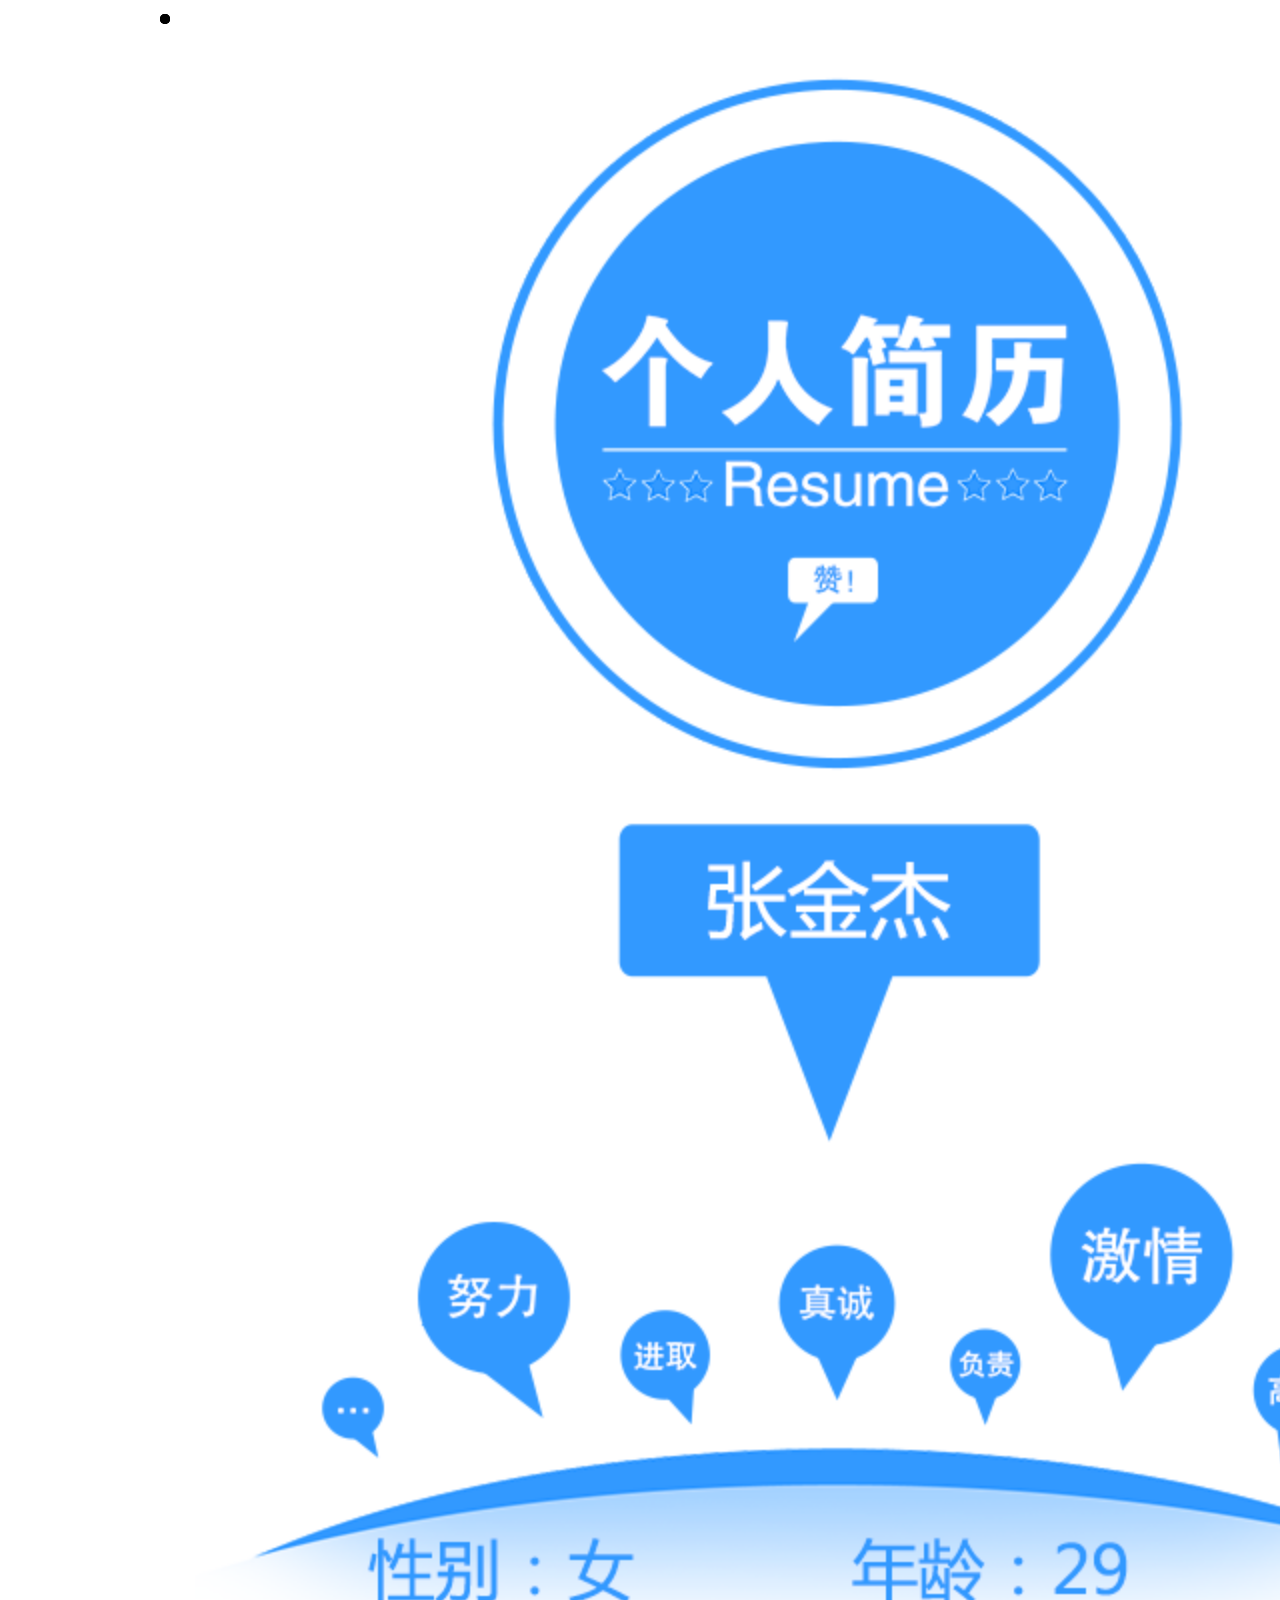
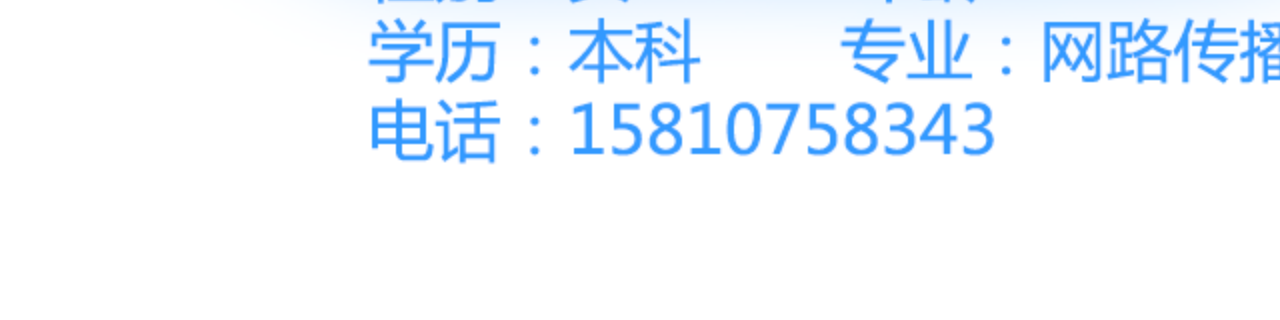
<file: jianli/index.html>
<!DOCTYPE html>
<html>
<head lang="en">
    <meta charset="UTF-8">
    <meta name = "viewport" content="width = device-width,initial-scale=1.0,user-scalable = no,
    maximum-scale="1.0, minimum-scale="1.0
            ">
    <link rel="stylesheet" href="index.css"/>
</head>
<body>
    <div id="main">
        <ul id="list">
            <li class="zIndex">
                <div class="a1" id="a1">

                </div>
            </li>
            <li >
                <div class="a2">
                    <p></p>
                    <p></p>
                    <p></p>
                    <p></p>
                    <p></p>
                    <p></p>
                </div>
            </li>
            <li >
                <div class="a3"></div>
            </li>
            <li >
                <div class="a4">
                    <p>求职意向：HTML5 Web前端工程师</p>
                </div>
            </li>
        </ul>
        
    </div>
</body>
</html>
<script src="index.js"></script>
</file>
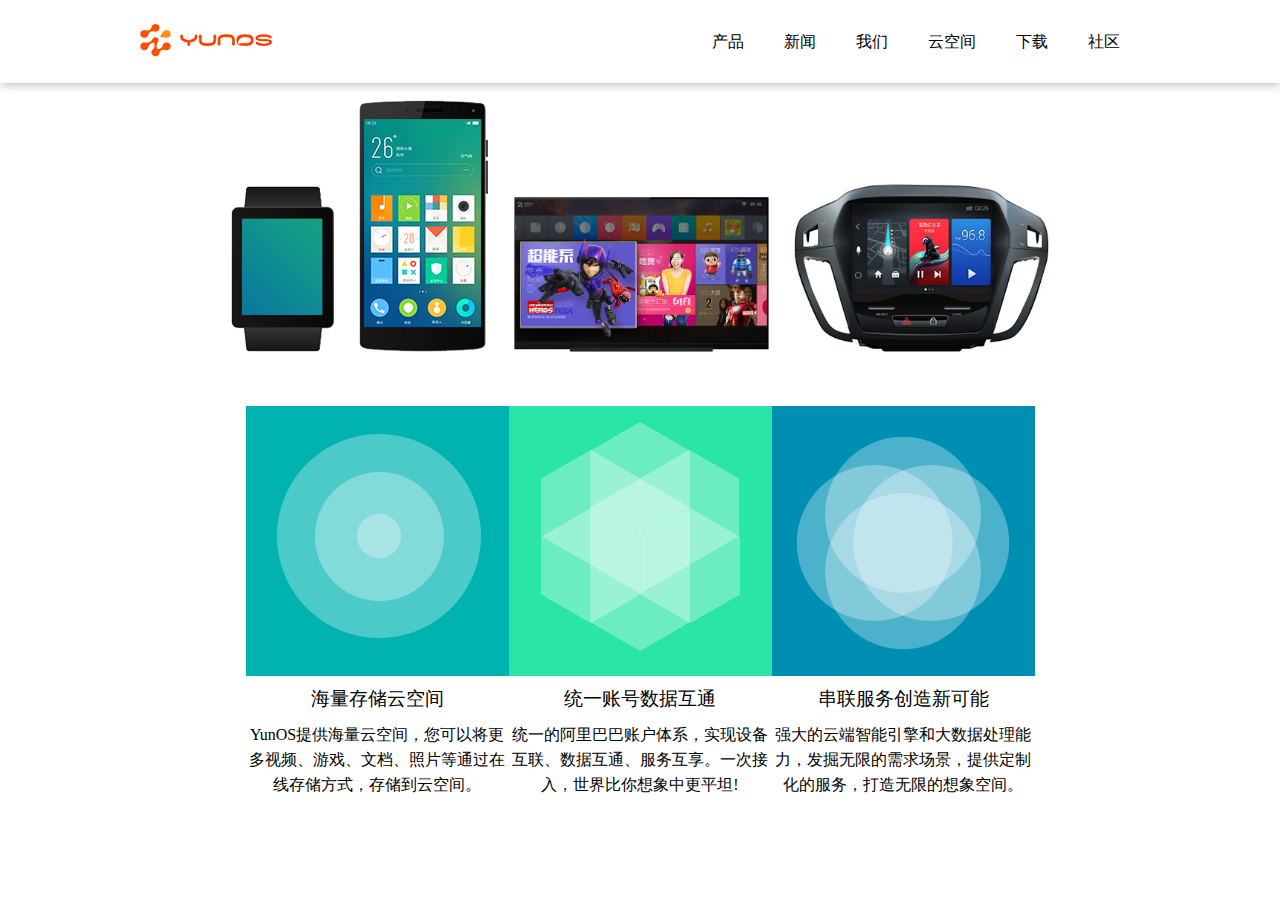
<file: responsive/index.html>
<!DOCTYPE html>
<html>
<head lang="en">
    <meta charset="UTF-8">
    <meta name = "viewport" content="width=device-width,initial-scale=1.0,user-scalable=no">
    <link rel="stylesheet" href="index.css"/>
</head>
<body>
<!--pc页面在终端设备上打开的时候默认的会以最小缩放的模式打开,目的就是为了防止滚动条的出现
css像素 px
设备像素(设备无关像素)
设备像素比 = css像素/设备像素(dip/dp)
-->
    <div class="headerLayout">
    <div class="header" id="header1">
        <a href="##"><img src="images/logo2.png"></a>
        <ul>
            <li>产品</li>
            <li>新闻</li>
            <li>我们</li>
            <li>云空间</li>
            <li>下载</li>
            <li>社区</li>
        </ul>
    </div>
    </div>
<div class="channel">
    <ul>
        <li class="watch"><img src="images/yunos-watch-thumbnail.png" alt=""/></li><!--
        --><li class="phone"><img src="images/yunos-phone-thumbnail.png" alt=""/></li><!--
        --><li><img src="images/yunos-tv-thumbnail.jpg" alt="" width="255"/></li><!--
        --><li><img src="images/yunos-car-thumbnail.jpg" alt="" width="255"/></li>
    </ul>
</div>
<div class="service">
    <ul>
        <li><img src="images/account-thumbnail.png" alt=""/>
            <h5>海量存储云空间</h5>
            <p>YunOS提供海量云空间，您可以将更多视频、游戏、文档、照片等通过在线存储方式，存储到云空间。</p>
        </li><!--
        --><li><img src="images/cloudspace-thumbnail.png" alt=""/>
            <h5>统一账号数据互通</h5>
            <p>统一的阿里巴巴账户体系，实现设备互联、数据互通、服务互享。一次接入，世界比你想象中更平坦!</p>
        </li><!--
        --><li><img src="images/service-thumbnail.png" alt=""/>
            <h5>串联服务创造新可能</h5>
            <p>强大的云端智能引擎和大数据处理能力，发掘无限的需求场景，提供定制化的服务，打造无限的想象空间。</p>
        </li>
    </ul>
</div>
</body>
</html>
</file>
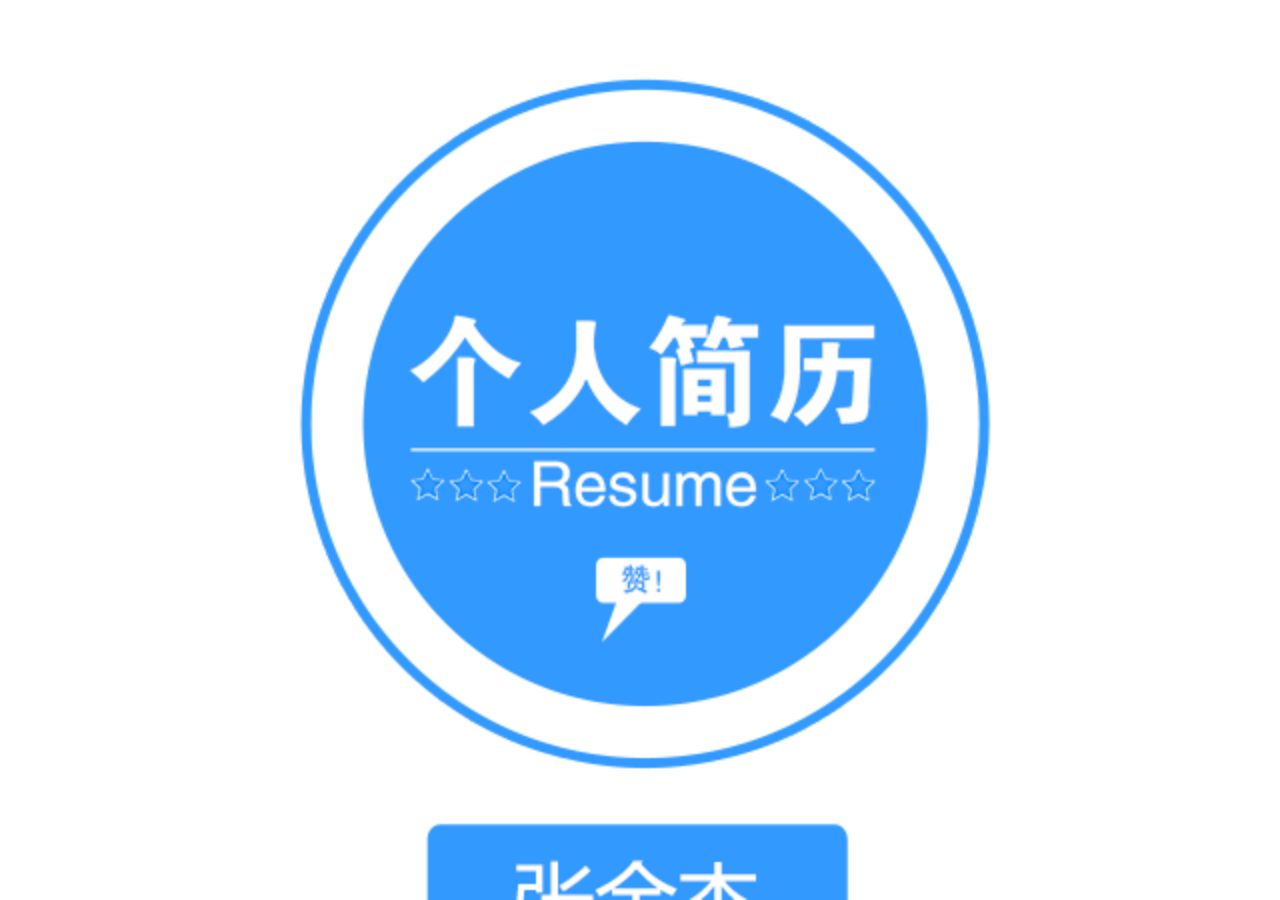
<file: jianli/demo.html>
<!DOCTYPE html>
<html>
<head lang="en">
    <meta charset="UTF-8">
    <title></title>
    <meta name = "viewport" content="width = device-width,initial-scale=1.0,user-scalable = no">
    <style type="text/css">
        html,body{
            width: 100%;
            height:100%;
            margin: 0;
        }
        div{
            width: 100%;
            height:100%;
            background: url(images/b.png) no-repeat;
            /*background-size:contain;*//*按照原始比例缩放,但是有可能出现左右或者上下空白的情况,好处:整个背景图都能显示完整*/
            background-size:cover;
        }
    </style>
</head>
<body>
<div ></div>
</body>
</html>
</file>
<file: jianli/index.css>
*{
    margin:0;
    padding: 0;
}
html,body{
    width: 100%;
    height: 100%;
    overflow: hidden;
}
#main{
    width: 640px;
    height: 960px;
    position: absolute;
    left:50%;
    top:0;
    margin-left:-320px;
    transform-origin: top;
    -webkit-transform-origin: top;/*改变缩放的基准点*/
}
#list li{
    width: 100%;
    height: 100%;
    position: absolute;
    left:15%;
    top:0;
    background-size: cover;
    background-repeat:no-repeat ;
}
#list li:nth-child(1){
    background-image: url(images/b.png);
}
#list li:nth-child(2){
    background-image: url(images/c.png);
}
#list li:nth-child(3){
    background-image: url(images/d.png);
}
#list li:nth-child(4){
    background-image: url(images/e.png);
}
.zIndex{
    z-index: 5;
}
.a1{
    position: absolute;
    bottom: 10%;
    font-size: 30px;
    color: #fff;
    width: 100%;
    text-align: center;

}
.a1 p:nth-child(even){
    transform: translate(500px,0);
    -webkit-transform: translate(500px,0);
}
.a1 p:nth-child(odd){
    transform: translate(-500px,0);
    -webkit-transform: translate(-500px,0);
}
#a1 p{
    transform: translate(0,0);
    -webkit-transform: translate(0,0);
    transition:1s;
    -webkit-transition:1s;
}
.a2 p{
    width: 90px;
    height: 90px;
    position: absolute;
    left:20%;
    top:90%;
    margin-left: -45px;
    margin-top: -45px;
}
.a2 p:nth-child(1){
    background: url(images/c1.png) no-repeat;
}
.a2 p:nth-child(2){
    background: url(images/c2.png) no-repeat;
}
.a2 p:nth-child(3){
    background: url(images/c3.png) no-repeat;
}

.a2 p:nth-child(4){
    background: url(images/c4.png) no-repeat;
}

.a2 p:nth-child(5){
    background: url(images/c5.png) no-repeat;
}
.a2 p:nth-child(6){
    background: url(images/c6.png) no-repeat;
}
#a2 p:nth-child(1){
    left: 50%;
    top: 90%;
}
#a2 p:nth-child(2){
    left: 20%;
    top: 90%;
}
#a2 p:nth-child(3){
    left: 80%;
    top: 75%;
}
#a2 p:nth-child(4){
    left: 20%;
    top: 75%;
}
#a2 p:nth-child(5){
    left: 80%;
    top: 90%;
}
#a2 p:nth-child(6){
    left: 50%;
    top: 75%;
}
#a2 p {
    transform:rotate(720deg);
    -webkit-transform:rotate(720deg);
    transition: 1s;
    -webkit-transition: 1s;
}
.a3{
    width: 460px;
    height: 222px;
    position: absolute;
    left:50%;
    margin-left: -230px;
    bottom: 5%;
    background: url(images/d1.png) no-repeat;
}
#a3{
    transform: rotateY(360deg);
    -webkit-transform: rotateY(360deg);
    transition: 0.5s;
    -webkit-transition: 0.5s;

}
.a4 p{
    color:#3299ff;
    position: absolute;
    font-size:35px;
}
.a4 p:nth-child(1){
    left: 10%;
    top:75%;
}
.a4 p:nth-child(2){
    left: 10%;
    top:75%;
}
/*.a4 p:nth-child(3){
    left: 46%;
    top:78%;
}
*/
/*#a4 p{
    width: 200px;
    height: 100px;
}
</file>
<file: responsive/index.css>
*{
    margin:0;
    padding:0;
}
ul{
    list-style: none;
}
a{
    text-decoration: none;
}
body{
    font-family: "Microsoft Yahei";
}

.headerLayout{
    width: 100%;
    height: 83px;
    box-shadow: 1px 1px 10px rgba(0,0,0,0.3);
    position:fixed;
}
.header{
    height: 83px;
    line-height: 83px;
    background: #fff;

}
.header a{
    float: left;
    margin-top: 10px;
}
.header ul{
    float: right;
}
.header ul li{
    float: left;
    margin: 0 20px;
    color: #000;
    font-size:1em;
}
.channel ul{
    text-align: center;
    padding-top: 100px;
}
.channel ul li{
    display: inline-block;
    margin: 0 1%;
    max-width: 23%/*如果宽度>23%,以23%的宽度显示,如果<23%,以本身的宽度显示*/
}
.channel ul li img{
    max-width: 100%;/*为了和li的宽度达成一致*/
}

.service{
    text-align: center;
    margin-top: 50px;
}
.service ul li{
    display: inline-block;
    width: 263px;
    vertical-align: top;
}
.service ul li h5{
    font-size: 1.2em;
    padding: 10px 0;
    font-weight: normal;
}
.service ul li p{
    font-size:1em ;
    line-height: 25px;
}
.service ul li img{
    display: block;
    width: 100%;
}
@media screen and (min-width: 1000px) {/*屏幕宽度大于等于1000时,设置以下样式*/
    .header{
        width: 1000px;
        margin: 0 auto;
    }
}
@media screen and (max-width: 999px) {
    .header{
        font-size: 14px;
    }
    .header ul li{
        margin: 0 10px;
    }
    .channel ul li.watch img, .channel ul li.phone img{
        max-width: 50px;
    }
    .service {
        font-size: 14px;
    }
    .service ul li{
        width: 33.3%;

    }
}

@media screen and (max-width: 480px) {
    .headerLayout{
        position: absolute;
        height: 50px;
        box-shadow: none;
    }
    .header{
        height: 50px;
        line-height: 50px;
        background: palegreen;
    }
    .header a{
        margin: 0;
        display: block;
        height: 40px;
        padding-top: 10px;
        overflow: hidden;
    }
    .header ul{
        background: palegreen;
        width: 100%;
        display: none;
    }
    .header ul li{
        width: 100%;
    }
    .header:after{
        content: "";
        width: 50px;
        height: 50px;
        position: absolute;
        background: url("[data-uri]") no-repeat 0 50%;
        background-size: 100% 100%;
        position: absolute;
        right: 0;
        top:0;
    }
    .channel ul li {
        width: 48%;
        max-width: 100%;
    }
    .service ul  li{
        width: 100%;
        text-align: left;
    }
    .service ul  li img{
        width: 25px;
        height: 25px;
        float: left;
        margin-top: 10px;
        margin-right: 10px;
    }

}
</file>
